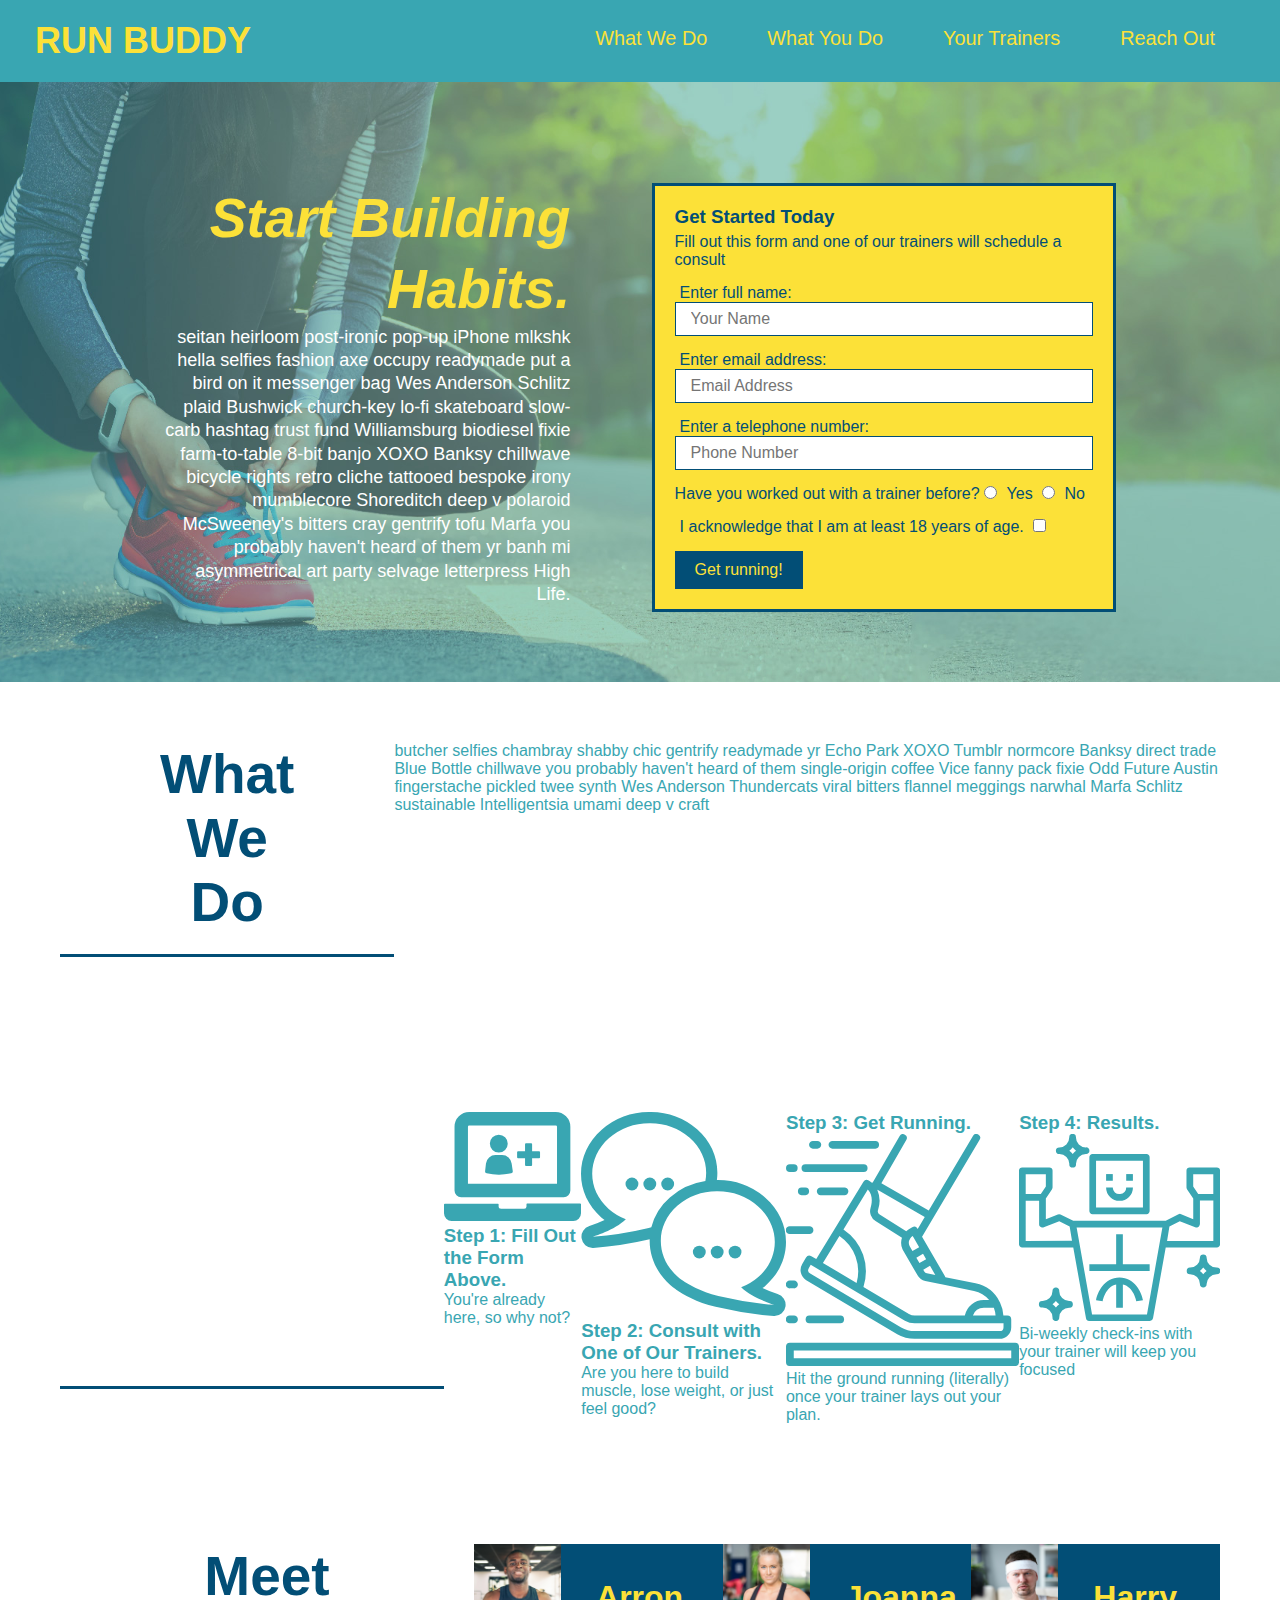
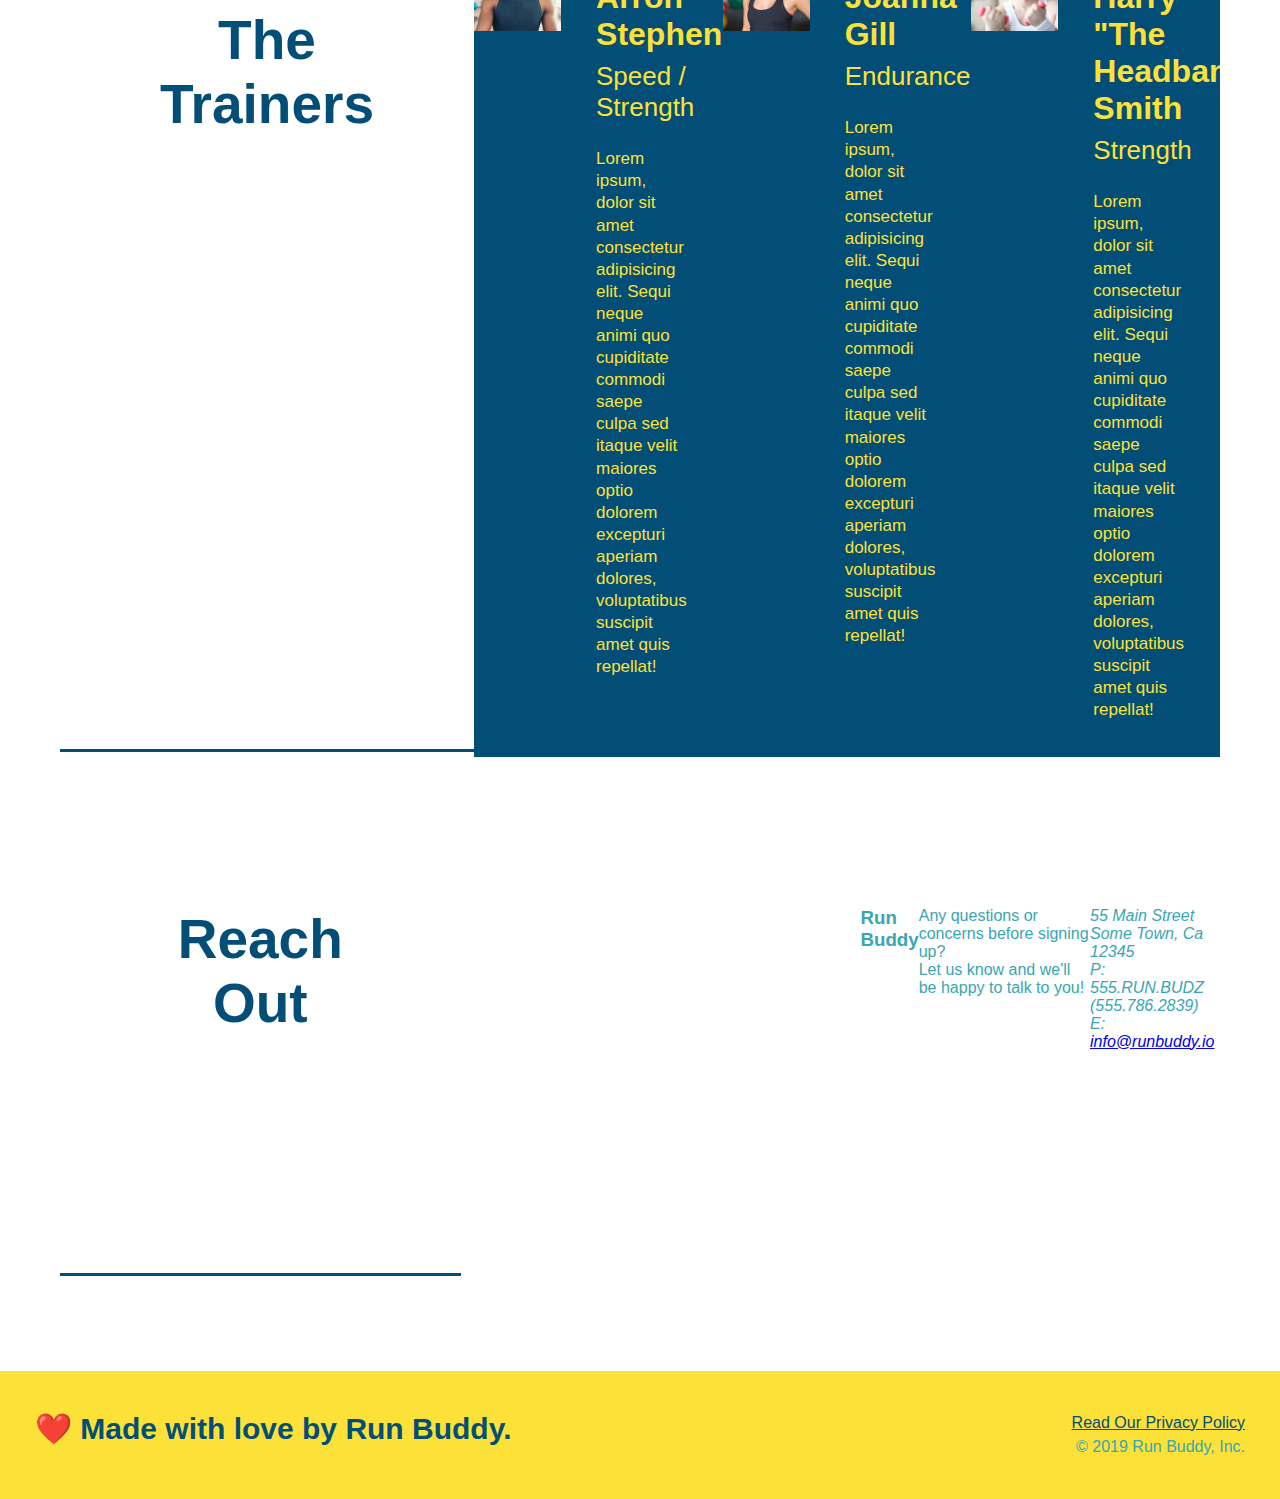
<file: index.html>
<!DOCTYPE html>
<html>
    <head>
        <link rel="stylesheet" href="assets/css/style.css"/>
        <meta charset="UTF-8" />
        <title>Run Buddy</title>
    </head>
    <body>
        <!--navigation-->
        <header>
            <h1>
                <a href="/">RUN BUDDY</a>
            </h1>
            <nav><!-- Unordered list element -->
                <ul>
                  <!-- List item element-->
                  <li>
                    <!-- Anchor element -->
                    <a href="#what-we-do">What We Do</a>
                  </li>
                  <li>
                    <a href="#what-you-do">What You Do</a>
                  </li>
                  <li>
                    <a href="#your-trainers">Your Trainers</a>
                  </li>
                  <li>
                    <a href="#reach-out">Reach Out</a>
                  </li>
                </ul>
            </nav>
          </header>
          <!-- hero/jumbotron -->
        <section class="hero">
          <div class="hero-cta">
            <h2>Start Building Habits.</h2>
            <p>
              seitan heirloom post-ironic pop-up iPhone mlkshk hella selfies fashion axe occupy readymade put a bird on it messenger bag Wes Anderson Schlitz plaid Bushwick church-key lo-fi skateboard slow-carb hashtag trust fund Williamsburg biodiesel fixie farm-to-table 8-bit banjo XOXO Banksy chillwave bicycle rights retro cliche tattooed bespoke irony mumblecore Shoreditch deep v polaroid McSweeney's bitters cray gentrify tofu Marfa you probably haven't heard of them yr banh mi asymmetrical art party selvage letterpress High Life.
            </p>
          </div>
          <div class="hero-form">
            <h3>Get Started Today</h3>
            <p>Fill out this form and one of our trainers will schedule a consult</p>
            <!--Hero section-->
            <form>
              <label for="name">Enter full name:</label>
              <input type="text" placeholder="Your Name" name="name" id="name" class="form-input"/>
              <label for="email">Enter email address:</label>
              <input type="email" placeholder="Email Address" name="email" id="email" class="form-input"/>
              <label for="phone">Enter a telephone number:</label>
              <input type="tel" placeholder="Phone Number" name="phone" id="phone" class="form-input"/>
              <p>
                Have you worked out with a trainer before?
                <input type="radio" name="trainer-confirm" id="trainer-yes" />
                <label for="trainer-yes">Yes</label>
                <input type="radio" name="trainer-confirm" id="trainer-no" />
                <label for="trainer-no">No</label>
              </p>
              <p>
                <label for="checkbox" >
                  I acknowledge that I am at least 18 years of age.
                </label>
                <input type="checkbox" name="age-confirm" id="checkbox" />
              </p>
              <button type="submit">
                Get running!
              </button>
            </form>
          </div>
        </section>

        <!-- "what we do" section -->
        <section id="what-we-do" class="flex-row">
            <h2 class="section-title primary-border"> What We Do</h2>
            <div class="flex-row">
              <p>
                butcher selfies chambray shabby chic gentrify readymade yr Echo Park XOXO Tumblr normcore Banksy direct trade Blue Bottle chillwave you probably haven't heard of them single-origin coffee Vice fanny pack fixie Odd Future Austin fingerstache pickled twee synth Wes Anderson Thundercats viral bitters flannel meggings narwhal Marfa Schlitz sustainable Intelligentsia umami deep v craft
              </p>
            </div>
        </section>

        <!-- "what you do" section -->
        <section id="what-you-do" class="flex-row">
            <h2 class="section-title secondary-border" What You Do></h2>
            <div>
               <!-- insert this img element -->
              <img src="./assets/images/step-1.svg" alt="" />
              <h3>Step 1: <span>Fill Out the Form Above.</span></h3>
              <p>You're already here, so why not?</p>
            </div>

            <div>
              <img src="./assets/images/step-2.svg" alt="" />
              <h3>Step 2: <span>Consult with One of Our Trainers.</span></h3>
              <p>Are you here to build muscle, lose weight, or just feel good?</p>
            </div>
          
            <div>
              <h3>Step 3: <span>Get Running.</span></h3>
              <img src="./assets/images/step-3.svg" alt="" />
              <p>Hit the ground running (literally) once your trainer lays out your plan.</p>
            </div>
          
            <div>
              <h3>Step 4: <span>Results.</span> </h3>
              <img src="./assets/images/step-4.svg" alt="" />
              <p>Bi-weekly check-ins with your trainer will keep you focused</p>
            </div>
        </section>
            </section>

        <!-- "meet the trainers" section -->
        <section id="your-trainers" class="flex-row">
            <h2 class="section-title primary-border">Meet The Trainers</h2>
            <article class="trainer">
              <img src="./assets/images/trainer-1.jpg" alt="Arron Stephens in his workout clothes, ready to pump iron" />
              <div class="trainer-bio" text-left>
                <h3>Arron Stephens</h3>
                <h4>Speed / Strength</h4>
                <p> 
                  Lorem ipsum, dolor sit amet consectetur adipisicing elit. Sequi neque animi quo cupiditate commodi saepe culpa sed
                  itaque velit maiores optio dolorem excepturi aperiam dolores, voluptatibus suscipit amet quis repellat!
                </p>
              </div>
            </article>
            <!--second trainer bio-->
            <article class="trainer">
              <img src="./assets/images/trainer-2.jpg" alt="Joanna Gill in her workout clothes, ready to work out" />
              <div class="trainer-bio" text-right>
                <h3>Joanna Gill</h3>
                <h4>Endurance</h4>
                <p>
                  Lorem ipsum, dolor sit amet consectetur adipisicing elit. Sequi neque animi quo cupiditate commodi saepe culpa sed
                  itaque velit maiores optio dolorem excepturi aperiam dolores, voluptatibus suscipit amet quis repellat!
                </p>
              </div>
            </article>
            <!--third trainer bio-->
            <article class="trainer">
              <img src="./assets/images/trainer-3.jpg" alt="Harry Smith wearing a headband, lifting one pound weights" />
              <div class="trainer-bio" text-left>
                <h3>Harry "The Headband" Smith</h3>
                <h4>Strength</h4>
                <p>
                  Lorem ipsum, dolor sit amet consectetur adipisicing elit. Sequi neque animi quo cupiditate commodi saepe culpa sed
                  itaque velit maiores optio dolorem excepturi aperiam dolores, voluptatibus suscipit amet quis repellat!
                </p>
              </div>
            </article>
        </section>

        <!-- "reach out" section -->
        <section id="reach-out" class="flex-row">
            <h2 class="section-title secondary border">Reach Out</h2>
            <div class="contact-info">
              <iframe   
              src="https://www.google.com/maps/embed?pb=!1m18!1m12!1m3!1d3147.1079747227936!2d-120.42364418397035!3d37.92790791110593!2m3!1f0!2f0!3f0!3m2!1i1024!2i768!4f13.1!3m3!1m2!1s0x8090c49129b6ac57%3A0xb56c7eb95a2cd8bd!2sMain%20St%2C%20California%2095327!5e0!3m2!1sen!2sus!4v1616426329495!5m2!1sen!2sus" 
              width="400" 
              height="400" 
              style="border:0;" 
              allowfullscreen=""
              loading="lazy">
              </iframe>
            </div>
            <h3>Run Buddy</h3>
            <p>
              Any questions or concerns before signing up?
              <br />
              Let us know and we'll be happy to talk to you!
            </p>
          </div>
          <address>
            55 Main Street <br/>
            Some Town, Ca <br/>
            12345<br />
            P: 555.RUN.BUDZ (555.786.2839)<br/>
            E: <a href="mailto:info@runbuddy.io">info@runbuddy.io</a>
          </address>
        </section> 
        
        <!--footer-->
        <footer>
            <h2>❤️ Made with love by Run Buddy.</h2>
            <div>
              <a href="./privacy-policy.html">Read Our Privacy Policy</a><br />
              &copy; 2019 Run Buddy, Inc.
            </div>
        </footer>
    </body>
    
</html>
</file>
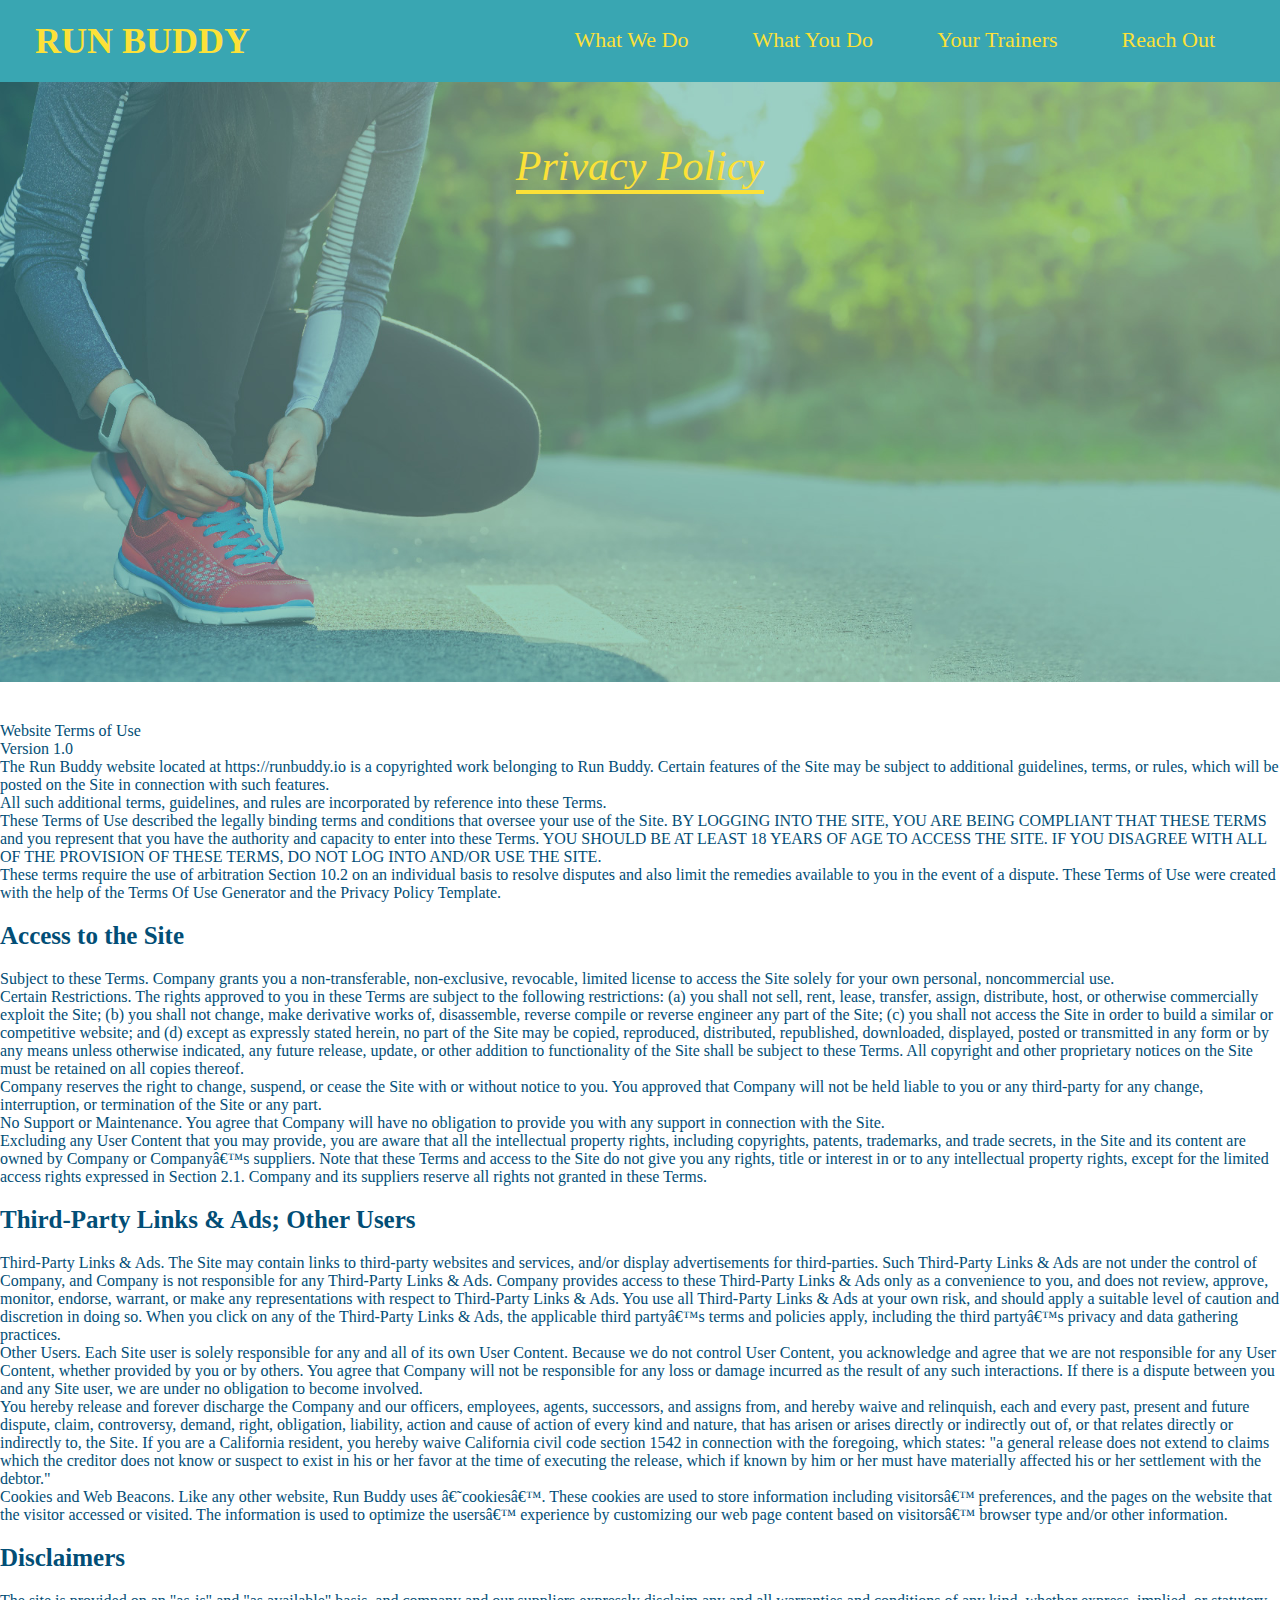
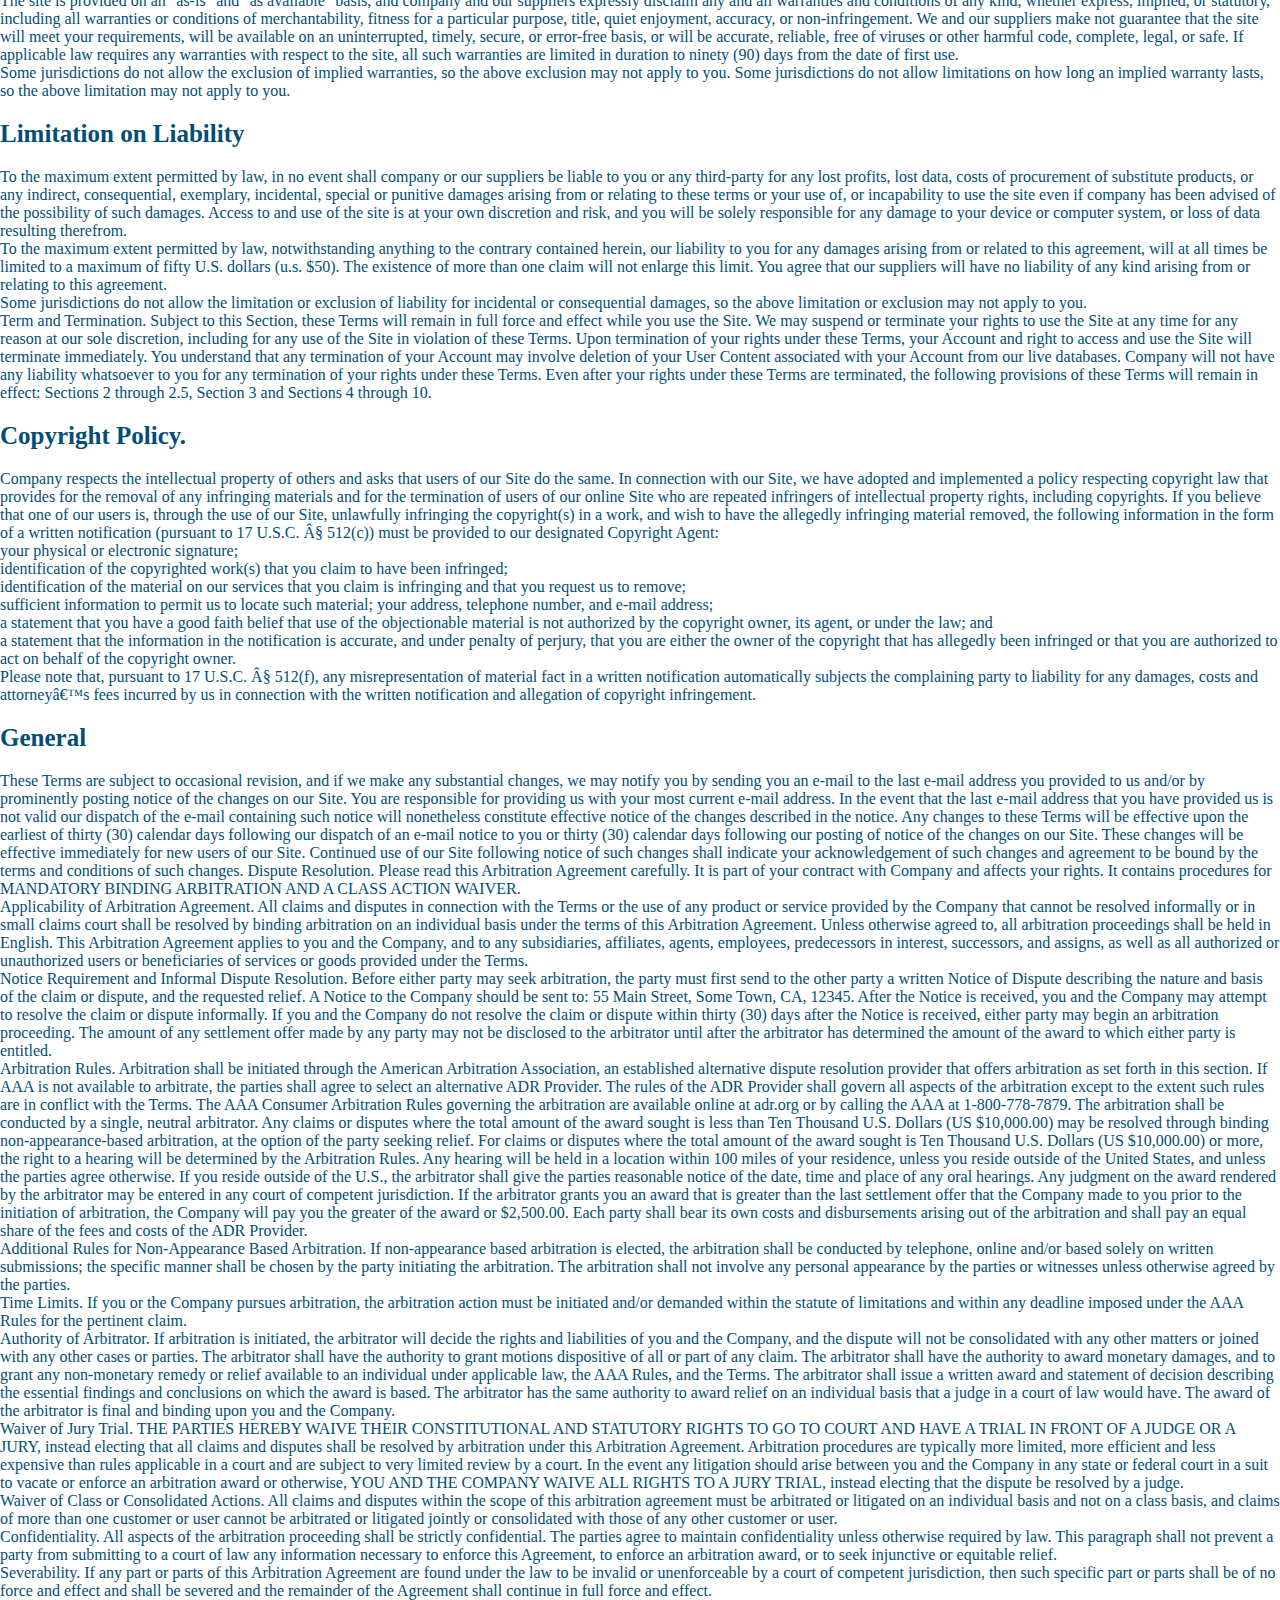
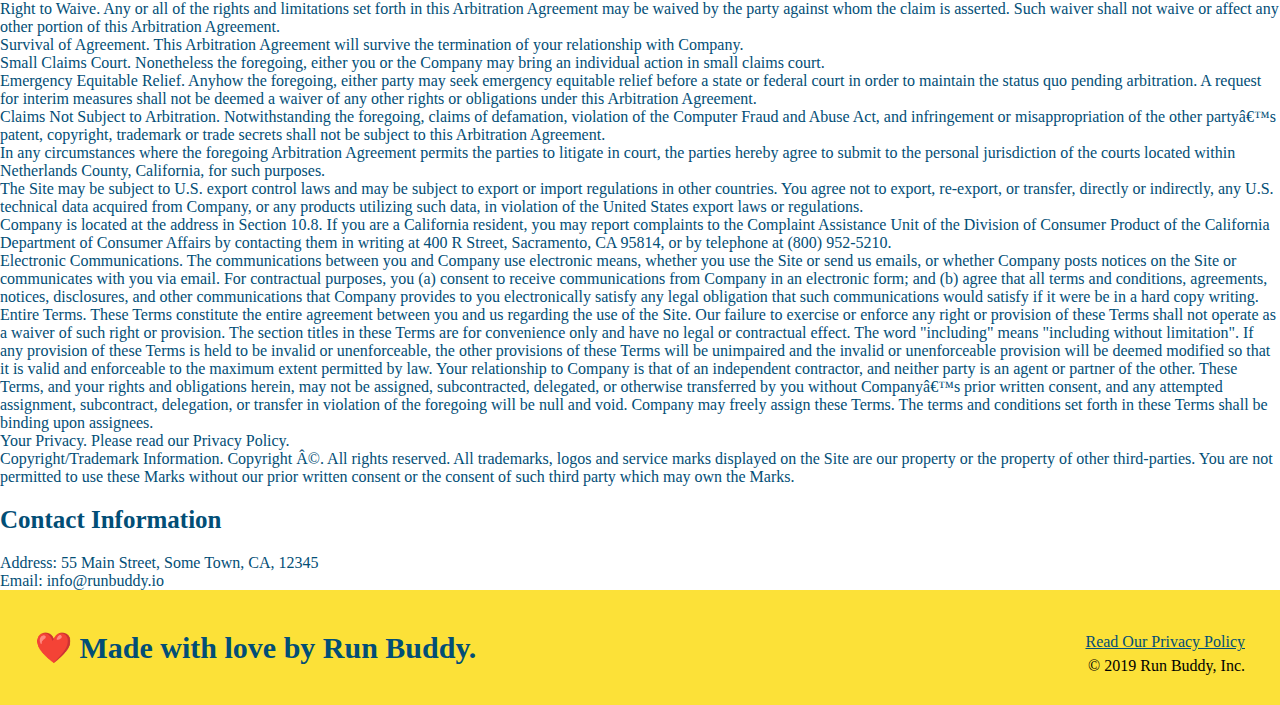
<file: privacy-policy.html>
<!DOCTYPE html>
<html lang="en">
  <head>
    <meta charset="UTF-8" />
    <title>Privacy Policy - Run Buddy</title>
    <link rel="stylesheet" href="./assets/css/secondary-styles.css" />
  </head>
  <body>
    <!--navigation-->
    <header>
         <h1>
            <a href="/">RUN BUDDY</a>
         </h1>
        <nav><!-- Unordered list element -->
         <ul>
             <!-- List item element-->
            <li>
            <!-- Anchor element -->
                <a href="./index.html#what-we-do">What We Do</a>
            </li>
            <li>
                <a href="./index.html#what-we-do">What You Do</a>
            </li>
            <li>
                <a href="./index.html#your-trainers">Your Trainers</a>
            </li>
            <li>
                <a href="./index.html#reach-out">Reach Out</a>
            </li>
         </ul>
        </nav>
    </header>
    <section class="hero">
        <h2 class="page-title">
            Privacy Policy
        </h2>
    </section>
    <article secondary-content>
      <body><p>
        Website Terms of Use
      </p>

      <p>
        Version 1.0
      </p>

      <p>
        The Run Buddy website located at https://runbuddy.io is a copyrighted work belonging to Run Buddy. Certain
        features of the Site may be subject to additional guidelines, terms, or rules, which will be posted on the Site
        in connection with such features.
      </p>

      <p>
        All such additional terms, guidelines, and rules are incorporated by reference into these Terms.
      </p>

      <p>
        These Terms of Use described the legally binding terms and conditions that oversee your use of the Site. BY
        LOGGING INTO THE SITE, YOU ARE BEING COMPLIANT THAT THESE TERMS and you represent that you have the authority
        and capacity to enter into these Terms. YOU SHOULD BE AT LEAST 18 YEARS OF AGE TO ACCESS THE SITE. IF YOU
        DISAGREE WITH ALL OF THE PROVISION OF THESE TERMS, DO NOT LOG INTO AND/OR USE THE SITE.
      </p>

      <p>
        These terms require the use of arbitration Section 10.2 on an individual basis to resolve disputes and also
        limit the remedies available to you in the event of a dispute. These Terms of Use were created with the help of
        the Terms Of Use Generator and the Privacy Policy Template.
      </p>

      <h3>
        Access to the Site
      </h3>

      <p>
        Subject to these Terms. Company grants you a non-transferable, non-exclusive, revocable, limited license to
        access the Site solely for your own personal, noncommercial use.
      </p>

      <p>
        Certain Restrictions. The rights approved to you in these Terms are subject to the following restrictions: (a)
        you shall not sell, rent, lease, transfer, assign, distribute, host, or otherwise commercially exploit the Site;
        (b) you shall not change, make derivative works of, disassemble, reverse compile or reverse engineer any part of
        the Site; (c) you shall not access the Site in order to build a similar or competitive website; and (d) except
        as expressly stated herein, no part of the Site may be copied, reproduced, distributed, republished, downloaded,
        displayed, posted or transmitted in any form or by any means unless otherwise indicated, any future release,
        update, or other addition to functionality of the Site shall be subject to these Terms. All copyright and other
        proprietary notices on the Site must be retained on all copies thereof.
      </p>

      <p>
        Company reserves the right to change, suspend, or cease the Site with or without notice to you. You approved
        that Company will not be held liable to you or any third-party for any change, interruption, or termination of
        the Site or any part.
      </p>

      <p>
        No Support or Maintenance. You agree that Company will have no obligation to provide you with any support in
        connection with the Site.
      </p>

      <p>
        Excluding any User Content that you may provide, you are aware that all the intellectual property rights,
        including copyrights, patents, trademarks, and trade secrets, in the Site and its content are owned by Company
        or Companyâ€™s suppliers. Note that these Terms and access to the Site do not give you any rights, title or
        interest in or to any intellectual property rights, except for the limited access rights expressed in Section
        2.1. Company and its suppliers reserve all rights not granted in these Terms.
      </p>

      <h3>
        Third-Party Links &amp; Ads; Other Users
      </h3>

      <p>
        Third-Party Links &amp; Ads. The Site may contain links to third-party websites and services, and/or display
        advertisements for third-parties. Such Third-Party Links &amp; Ads are not under the control of Company, and Company
        is not responsible for any Third-Party Links &amp; Ads. Company provides access to these Third-Party Links &amp; Ads
        only as a convenience to you, and does not review, approve, monitor, endorse, warrant, or make any
        representations with respect to Third-Party Links &amp; Ads. You use all Third-Party Links &amp; Ads at your own risk,
        and should apply a suitable level of caution and discretion in doing so. When you click on any of the
        Third-Party Links &amp; Ads, the applicable third partyâ€™s terms and policies apply, including the third partyâ€™s
        privacy and data gathering practices.
      </p>

      <p>
        Other Users. Each Site user is solely responsible for any and all of its own User Content. Because we do not
        control User Content, you acknowledge and agree that we are not responsible for any User Content, whether
        provided by you or by others. You agree that Company will not be responsible for any loss or damage incurred as
        the result of any such interactions. If there is a dispute between you and any Site user, we are under no
        obligation to become involved.
      </p>

      <p>
        You hereby release and forever discharge the Company and our officers, employees, agents, successors, and
        assigns from, and hereby waive and relinquish, each and every past, present and future dispute, claim,
        controversy, demand, right, obligation, liability, action and cause of action of every kind and nature, that has
        arisen or arises directly or indirectly out of, or that relates directly or indirectly to, the Site. If you are
        a California resident, you hereby waive California civil code section 1542 in connection with the foregoing,
        which states: "a general release does not extend to claims which the creditor does not know or suspect to exist
        in his or her favor at the time of executing the release, which if known by him or her must have materially
        affected his or her settlement with the debtor."
      </p>

      <p>
        Cookies and Web Beacons. Like any other website, Run Buddy uses â€˜cookiesâ€™. These cookies are used to store
        information including visitorsâ€™ preferences, and the pages on the website that the visitor accessed or visited.
        The information is used to optimize the usersâ€™ experience by customizing our web page content based on visitorsâ€™
        browser type and/or other information.
      </p>

      <h3>
        Disclaimers
      </h3>

      <p>
        The site is provided on an "as-is" and "as available" basis, and company and our suppliers expressly disclaim
        any and all warranties and conditions of any kind, whether express, implied, or statutory, including all
        warranties or conditions of merchantability, fitness for a particular purpose, title, quiet enjoyment, accuracy,
        or non-infringement. We and our suppliers make not guarantee that the site will meet your requirements, will be
        available on an uninterrupted, timely, secure, or error-free basis, or will be accurate, reliable, free of
        viruses or other harmful code, complete, legal, or safe. If applicable law requires any warranties with respect
        to the site, all such warranties are limited in duration to ninety (90) days from the date of first use.
      </p>

      <p>
        Some jurisdictions do not allow the exclusion of implied warranties, so the above exclusion may not apply to
        you. Some jurisdictions do not allow limitations on how long an implied warranty lasts, so the above limitation
        may not apply to you.
      </p>

      <h3>
        Limitation on Liability
      </h3>

      <p>
        To the maximum extent permitted by law, in no event shall company or our suppliers be liable to you or any
        third-party for any lost profits, lost data, costs of procurement of substitute products, or any indirect,
        consequential, exemplary, incidental, special or punitive damages arising from or relating to these terms or
        your use of, or incapability to use the site even if company has been advised of the possibility of such
        damages. Access to and use of the site is at your own discretion and risk, and you will be solely responsible
        for any damage to your device or computer system, or loss of data resulting therefrom.
      </p>

      <p>
        To the maximum extent permitted by law, notwithstanding anything to the contrary contained herein, our liability
        to you for any damages arising from or related to this agreement, will at all times be limited to a maximum of
        fifty U.S. dollars (u.s. $50). The existence of more than one claim will not enlarge this limit. You agree that
        our suppliers will have no liability of any kind arising from or relating to this agreement.
      </p>

      <p>
        Some jurisdictions do not allow the limitation or exclusion of liability for incidental or consequential
        damages, so the above limitation or exclusion may not apply to you.
      </p>

      <p>
        Term and Termination. Subject to this Section, these Terms will remain in full force and effect while you use
        the Site. We may suspend or terminate your rights to use the Site at any time for any reason at our sole
        discretion, including for any use of the Site in violation of these Terms. Upon termination of your rights under
        these Terms, your Account and right to access and use the Site will terminate immediately. You understand that
        any termination of your Account may involve deletion of your User Content associated with your Account from our
        live databases. Company will not have any liability whatsoever to you for any termination of your rights under
        these Terms. Even after your rights under these Terms are terminated, the following provisions of these Terms
        will remain in effect: Sections 2 through 2.5, Section 3 and Sections 4 through 10.
      </p>

      <h3>
        Copyright Policy.
      </h3>

      <p>
        Company respects the intellectual property of others and asks that users of our Site do the same. In connection
        with our Site, we have adopted and implemented a policy respecting copyright law that provides for the removal
        of any infringing materials and for the termination of users of our online Site who are repeated infringers of
        intellectual property rights, including copyrights. If you believe that one of our users is, through the use of
        our Site, unlawfully infringing the copyright(s) in a work, and wish to have the allegedly infringing material
        removed, the following information in the form of a written notification (pursuant to 17 U.S.C. Â§ 512(c)) must
        be provided to our designated Copyright Agent:
      </p>

      <ul>
        <li>
          your physical or electronic signature;
        </li>
        <li>
          identification of the copyrighted work(s) that you claim to have been infringed;
        </li>
        <li>
          identification of the material on our services that you claim is infringing and that you request us to remove;
        </li>
        <li>
          sufficient information to permit us to locate such material; your address, telephone number, and e-mail
          address;
        </li>
        <li>
          a statement that you have a good faith belief that use of the objectionable material is not authorized by the
          copyright owner, its agent, or under the law; and
        </li>
        <li>
          a statement that the information in the notification is accurate, and under penalty of perjury, that you are
          either the owner of the copyright that has allegedly been infringed or that you are authorized to act on
          behalf of the copyright owner.
        </li>
      </ul>

      <p>
        Please note that, pursuant to 17 U.S.C. Â§ 512(f), any misrepresentation of material fact in a written
        notification automatically subjects the complaining party to liability for any damages, costs and attorneyâ€™s
        fees incurred by us in connection with the written notification and allegation of copyright infringement.
      </p>

      <h3>
        General
      </h3>

      <p>
        These Terms are subject to occasional revision, and if we make any substantial changes, we may notify you by
        sending you an e-mail to the last e-mail address you provided to us and/or by prominently posting notice of the
        changes on our Site. You are responsible for providing us with your most current e-mail address. In the event
        that the last e-mail address that you have provided us is not valid our dispatch of the e-mail containing such
        notice will nonetheless constitute effective notice of the changes described in the notice. Any changes to these
        Terms will be effective upon the earliest of thirty (30) calendar days following our dispatch of an e-mail
        notice to you or thirty (30) calendar days following our posting of notice of the changes on our Site. These
        changes will be effective immediately for new users of our Site. Continued use of our Site following notice of
        such changes shall indicate your acknowledgement of such changes and agreement to be bound by the terms and
        conditions of such changes. Dispute Resolution. Please read this Arbitration Agreement carefully. It is part of
        your contract with Company and affects your rights. It contains procedures for MANDATORY BINDING ARBITRATION AND
        A CLASS ACTION WAIVER.
      </p>

      <p>
        Applicability of Arbitration Agreement. All claims and disputes in connection with the Terms or the use of any
        product or service provided by the Company that cannot be resolved informally or in small claims court shall be
        resolved by binding arbitration on an individual basis under the terms of this Arbitration Agreement. Unless
        otherwise agreed to, all arbitration proceedings shall be held in English. This Arbitration Agreement applies to
        you and the Company, and to any subsidiaries, affiliates, agents, employees, predecessors in interest,
        successors, and assigns, as well as all authorized or unauthorized users or beneficiaries of services or goods
        provided under the Terms.
      </p>

      <p>
        Notice Requirement and Informal Dispute Resolution. Before either party may seek arbitration, the party must
        first send to the other party a written Notice of Dispute describing the nature and basis of the claim or
        dispute, and the requested relief. A Notice to the Company should be sent to: 55 Main Street, Some Town, CA,
        12345. After the Notice is received, you and the Company may attempt to resolve the claim or dispute informally.
        If you and the Company do not resolve the claim or dispute within thirty (30) days after the Notice is received,
        either party may begin an arbitration proceeding. The amount of any settlement offer made by any party may not
        be disclosed to the arbitrator until after the arbitrator has determined the amount of the award to which either
        party is entitled.
      </p>

      <p>
        Arbitration Rules. Arbitration shall be initiated through the American Arbitration Association, an established
        alternative dispute resolution provider that offers arbitration as set forth in this section. If AAA is not
        available to arbitrate, the parties shall agree to select an alternative ADR Provider. The rules of the ADR
        Provider shall govern all aspects of the arbitration except to the extent such rules are in conflict with the
        Terms. The AAA Consumer Arbitration Rules governing the arbitration are available online at adr.org or by
        calling the AAA at 1-800-778-7879. The arbitration shall be conducted by a single, neutral arbitrator. Any
        claims or disputes where the total amount of the award sought is less than Ten Thousand U.S. Dollars (US
        $10,000.00) may be resolved through binding non-appearance-based arbitration, at the option of the party seeking
        relief. For claims or disputes where the total amount of the award sought is Ten Thousand U.S. Dollars (US
        $10,000.00) or more, the right to a hearing will be determined by the Arbitration Rules. Any hearing will be
        held in a location within 100 miles of your residence, unless you reside outside of the United States, and
        unless the parties agree otherwise. If you reside outside of the U.S., the arbitrator shall give the parties
        reasonable notice of the date, time and place of any oral hearings. Any judgment on the award rendered by the
        arbitrator may be entered in any court of competent jurisdiction. If the arbitrator grants you an award that is
        greater than the last settlement offer that the Company made to you prior to the initiation of arbitration, the
        Company will pay you the greater of the award or $2,500.00. Each party shall bear its own costs and
        disbursements arising out of the arbitration and shall pay an equal share of the fees and costs of the ADR
        Provider.
      </p>

      <p>
        Additional Rules for Non-Appearance Based Arbitration. If non-appearance based arbitration is elected, the
        arbitration shall be conducted by telephone, online and/or based solely on written submissions; the specific
        manner shall be chosen by the party initiating the arbitration. The arbitration shall not involve any personal
        appearance by the parties or witnesses unless otherwise agreed by the parties.
      </p>

      <p>
        Time Limits. If you or the Company pursues arbitration, the arbitration action must be initiated and/or demanded
        within the statute of limitations and within any deadline imposed under the AAA Rules for the pertinent claim.
      </p>

      <p>
        Authority of Arbitrator. If arbitration is initiated, the arbitrator will decide the rights and liabilities of
        you and the Company, and the dispute will not be consolidated with any other matters or joined with any other
        cases or parties. The arbitrator shall have the authority to grant motions dispositive of all or part of any
        claim. The arbitrator shall have the authority to award monetary damages, and to grant any non-monetary remedy
        or relief available to an individual under applicable law, the AAA Rules, and the Terms. The arbitrator shall
        issue a written award and statement of decision describing the essential findings and conclusions on which the
        award is based. The arbitrator has the same authority to award relief on an individual basis that a judge in a
        court of law would have. The award of the arbitrator is final and binding upon you and the Company.
      </p>

      <p>
        Waiver of Jury Trial. THE PARTIES HEREBY WAIVE THEIR CONSTITUTIONAL AND STATUTORY RIGHTS TO GO TO COURT AND HAVE
        A TRIAL IN FRONT OF A JUDGE OR A JURY, instead electing that all claims and disputes shall be resolved by
        arbitration under this Arbitration Agreement. Arbitration procedures are typically more limited, more efficient
        and less expensive than rules applicable in a court and are subject to very limited review by a court. In the
        event any litigation should arise between you and the Company in any state or federal court in a suit to vacate
        or enforce an arbitration award or otherwise, YOU AND THE COMPANY WAIVE ALL RIGHTS TO A JURY TRIAL, instead
        electing that the dispute be resolved by a judge.
      </p>

      <p>
        Waiver of Class or Consolidated Actions. All claims and disputes within the scope of this arbitration agreement
        must be arbitrated or litigated on an individual basis and not on a class basis, and claims of more than one
        customer or user cannot be arbitrated or litigated jointly or consolidated with those of any other customer or
        user.
      </p>

      <p>
        Confidentiality. All aspects of the arbitration proceeding shall be strictly confidential. The parties agree to
        maintain confidentiality unless otherwise required by law. This paragraph shall not prevent a party from
        submitting to a court of law any information necessary to enforce this Agreement, to enforce an arbitration
        award, or to seek injunctive or equitable relief.
      </p>

      <p>
        Severability. If any part or parts of this Arbitration Agreement are found under the law to be invalid or
        unenforceable by a court of competent jurisdiction, then such specific part or parts shall be of no force and
        effect and shall be severed and the remainder of the Agreement shall continue in full force and effect.
      </p>

      <p>
        Right to Waive. Any or all of the rights and limitations set forth in this Arbitration Agreement may be waived
        by the party against whom the claim is asserted. Such waiver shall not waive or affect any other portion of this
        Arbitration Agreement.
      </p>

      <p>
        Survival of Agreement. This Arbitration Agreement will survive the termination of your relationship with
        Company.
      </p>

      <p>
        Small Claims Court. Nonetheless the foregoing, either you or the Company may bring an individual action in small
        claims court.
      </p>

      <p>
        Emergency Equitable Relief. Anyhow the foregoing, either party may seek emergency equitable relief before a
        state or federal court in order to maintain the status quo pending arbitration. A request for interim measures
        shall not be deemed a waiver of any other rights or obligations under this Arbitration Agreement.
      </p>

      <p>
        Claims Not Subject to Arbitration. Notwithstanding the foregoing, claims of defamation, violation of the
        Computer Fraud and Abuse Act, and infringement or misappropriation of the other partyâ€™s patent, copyright,
        trademark or trade secrets shall not be subject to this Arbitration Agreement.
      </p>

      <p>
        In any circumstances where the foregoing Arbitration Agreement permits the parties to litigate in court, the
        parties hereby agree to submit to the personal jurisdiction of the courts located within Netherlands County,
        California, for such purposes.
      </p>

      <p>
        The Site may be subject to U.S. export control laws and may be subject to export or import regulations in other
        countries. You agree not to export, re-export, or transfer, directly or indirectly, any U.S. technical data
        acquired from Company, or any products utilizing such data, in violation of the United States export laws or
        regulations.
      </p>

      <p>
        Company is located at the address in Section 10.8. If you are a California resident, you may report complaints
        to the Complaint Assistance Unit of the Division of Consumer Product of the California Department of Consumer
        Affairs by contacting them in writing at 400 R Street, Sacramento, CA 95814, or by telephone at (800) 952-5210.
      </p>

      <p>
        Electronic Communications. The communications between you and Company use electronic means, whether you use the
        Site or send us emails, or whether Company posts notices on the Site or communicates with you via email. For
        contractual purposes, you (a) consent to receive communications from Company in an electronic form; and (b)
        agree that all terms and conditions, agreements, notices, disclosures, and other communications that Company
        provides to you electronically satisfy any legal obligation that such communications would satisfy if it were be
        in a hard copy writing.
      </p>

      <p>
        Entire Terms. These Terms constitute the entire agreement between you and us regarding the use of the Site. Our
        failure to exercise or enforce any right or provision of these Terms shall not operate as a waiver of such right
        or provision. The section titles in these Terms are for convenience only and have no legal or contractual
        effect. The word "including" means "including without limitation". If any provision of these Terms is held to be
        invalid or unenforceable, the other provisions of these Terms will be unimpaired and the invalid or
        unenforceable provision will be deemed modified so that it is valid and enforceable to the maximum extent
        permitted by law. Your relationship to Company is that of an independent contractor, and neither party is an
        agent or partner of the other. These Terms, and your rights and obligations herein, may not be assigned,
        subcontracted, delegated, or otherwise transferred by you without Companyâ€™s prior written consent, and any
        attempted assignment, subcontract, delegation, or transfer in violation of the foregoing will be null and void.
        Company may freely assign these Terms. The terms and conditions set forth in these Terms shall be binding upon
        assignees.
      </p>

      <p>
        Your Privacy. Please read our Privacy Policy.
      </p>

      <p>
        Copyright/Trademark Information. Copyright Â©. All rights reserved. All trademarks, logos and service marks
        displayed on the Site are our property or the property of other third-parties. You are not permitted to use
        these Marks without our prior written consent or the consent of such third party which may own the Marks.
      </p>

      <h3>
        Contact Information
      </h3>

      <p>
        Address: 55 Main Street, Some Town, CA, 12345
      </p>

      <p>
        Email: info@runbuddy.io
      </p>
    </article>
</body>
      <!--footer-->
      <footer>
        <h2>❤️ Made with love by Run Buddy.</h2>
        <div>
          <a href="#">Read Our Privacy Policy</a><br />
          &copy; 2019 Run Buddy, Inc.
        </div>
    </footer>
  </body>
</html>
</file>
<file: assets/css/style.css>
* {
    margin: 0;
    padding: 0;
    box-sizing: border-box;
  }

body {
    font-family: Helvetica, Arial, sans-serif; 
    color: #39a6b2;
 }
/* apply styles to <header> */
header {
    padding: 20px 35px;
    background-color: #39a6b2;
    display: flex;
    justify-content: space-between;
    flex-wrap: wrap;
  }

  header h1 {
    font-weight: bold;
    font-size: 36px;
    color: #fce138;
    margin: 0;
  }
  
  header a {
    text-decoration: none;
    color: #fce138;
  }

  header nav {
    margin: 7px 0;
  }

  header nav ul li {
    display: inline;
  }
header nav ul {
  display: flex;
  flex-wrap: wrap;
  justify-content: space-between;
  align-items: center;
  list-style: none;
}
header nav ul li a {
  margin: 0 30px;
  font-weight: lighter;
  font-size: 1.55vw;
}
header h1 {
  font-weight: bold;
  font-size: 36px;
  color: #fce138;
  margin: 0;
  display: inline;
}
.hero-cta {
  width: 35%;
  text-align: right;
  margin: 3.5%;
  color: #fff;
  font-size: 18px;
  line-height: 1.3;
}
.hero-cta h2 {
  font-style: italic;
  font-size: 55px;
  color: #fce138;
}
.hero-form {
  width: 40%;
  margin: 3.5%;
}
/* apply styles to <footer>*/
footer {
    background: #fce138;
    width: 100%;
    padding: 40px 35px;
    display: flex;
    justify-content: space-between;
    flex-wrap: wrap;
}
footer h2 {
    color: #024e76;
    font-size: 30px;
    margin: 0;
  }
  footer div {
    line-height: 1.5;
    text-align: right;
  }
  footer a {
      color: #024e76;
  }
  section {
    padding: 60px;
  }
  .hero {
    background-image: url("../images/hero-bg.jpeg");
    height: 600px;
    background-size: cover;
    background-position: center;
    display: flex;
    justify-content: center;
    flex-wrap: wrap;
  }
  .hero-form {
    background-color: #fce138;
    padding: 20px;
    color: #024e76;
    border-style: solid;
    border-width: 3px;
    border-color: #024e76;
  }
  .hero-form p {
    margin: 5px 0 15px 0;
  }
  .form-input {
    border: 1px solid #024e76;
    display: block;
    padding: 7px 15px;
    font-size: 16px;
    color: #024e76;
    width: 100%;
    margin-bottom: 15px;
  }
  .hero-form label {
    margin: 0 5px;
  }
  .hero-form button {
    color: #fce138;
    background-color: #024e76;
    border: none;
    padding: 10px 20px;
    font-size: 16px;
  }
  /* Hero styles end*/

  .intro p {
    line-height: 1.7;
    color: #39a6b2;
    width: 80%;
    font-size: 20px;
    margin: 0 auto;
    text-align: center;
  }
  .steps {
    background: #fce138;
  }
  .section-title {
    font-size: 55px;
    color: #024e76;
    margin-bottom: 35px;
    padding: 0 100px 20px 100px;
    display: inline-block;
    border-bottom: 3px solid;
  }
  
  .primary-border {
    border-color: #fce138;
  }
  
  .secondary-border {
    border-color: #39a6b2;
  }
  .steps div {
    margin-bottom: 80px;
  }
  
  .steps img {
    width: 15%;
    margin: 10px 0;
  }
  
  .steps h3 {
    color: #024e76;
    font-size: 46px;
    margin-top: 10px;
  }
  
  .steps p {
    color: #39a6b2;
    font-size: 23px;
  }
  .steps span {
    font-size: 38px;
  }
  .trainer {
    width: 900px;
    margin: 0 auto 30px auto;
    background: #024e76;
    color: #fce138;
    overflow: auto;
  }
  .trainer img {
    width: 35%;
    float: left;
  }
  
  .trainer-bio {
    padding: 35px;
    float: left;
    width: 65%;
  }
  .text-left {
    text-align: left;
  }
  
  .text-right {
    text-align: right;
  }
  .trainer-bio h3 {
    font-size: 32px;
    margin-bottom: 8px;
  }
  
  .trainer-bio h4 {
    font-weight: lighter;
    font-size: 26px;
    margin-bottom: 25px;
  }
  
  .trainer-bio p {
    font-size: 17px;
    line-height: 1.3;
  }
  .section-title {
    font-size: 55px;
    border-bottom: 3px solid;
    color: #024e76;
    padding-bottom: 20px;
    text-align: center;
    margin: 0 auto 35px auto;
    width: 50%;
  }
  .contact {
    background: #024e76;
  }
  .contact h2 {
        color: #fce138;
  }
  .contact-info iframe {
        width: 400px;
        height: 400px;
  }
  .contact-info div {
    width: 410px;
    display: inline-block;
    vertical-align: top;
    text-align: left;
    margin: 30px 0 0 60px;
    color: white;
  }
  .contact-info h3 {
    color: #fce138;
    font-size: 32px;
  }
  
  .contact-info p, .contact-info address {
    margin: 20px 0;
    line-height: 1.5;
    font-size: 20px;
    font-style: normal;
  }
  
  .contact-info a {
    color: #fce138;
  }
  .flex-row {
    display: flex;
  }
</file>
<file: assets/css/secondary-styles.css>
.hero {
    background-position: bottom;
    height: auto;
    text-align: center;
    margin-bottom: 40px;
  }
  * {
    margin: 0;
    padding: 0;
    box-sizing: border-box;
  }
  header {
    padding: 20px 35px;
    background-color: #39a6b2;
  }

  header h1 {
    font-weight: bold;
    font-size: 36px;
    color: #fce138;
    margin: 0;
  }
  
  header a {
    text-decoration: none;
    color: #fce138;
  }

  header nav {
    float: right;
    margin: 7px 0;
  }

  header nav ul li {
    display: inline;
  }

  header nav ul li a {
    margin: 0 30px;
    font-weight: lighter;
    font-size: 22px;
  }
header h1 {
    font-weight: bold;
    font-size: 36px;
    color: #fce138;
    margin: 0;
    display: inline;
}
/* apply styles to <footer>*/
footer {
    background: #fce138;
    width: 100%;
    padding: 40px 35px;
}
footer h2 {
    display: inline;
    color: #024e76;
    font-size: 30px;
    margin: 0;
  }
  footer div {
    float: right;
    line-height: 1.5;
    text-align: right;
  }
  footer a {
      color: #024e76;
  }
  section {
    padding: 60px;
  }
  .hero {
    background-image: url("../images/hero-bg.jpeg");
    height: 600px;
    background-size: cover;
    background-position: center;
    position: relative;
  }
  .page-title {
      font-style: italic;
      color: #fce138;
      display: inline-block;
      border-bottom: 4px solid #fce138;
      border: padding 0 80px 15px 80px;
      font-weight: normal;
      font-size: 42px;
  }
  body {
      margin: center;   
  }
  body article {
       color: #024e76;
  }
  body h3 {
      font-size: 25px;
      margin: 20px 0px 20px 0px;
  }
.secondary-content {
      font-size: 16px;
      line-height: 1.5px;
      margin: 20px 0px 20px 0px;
  }
</file>
